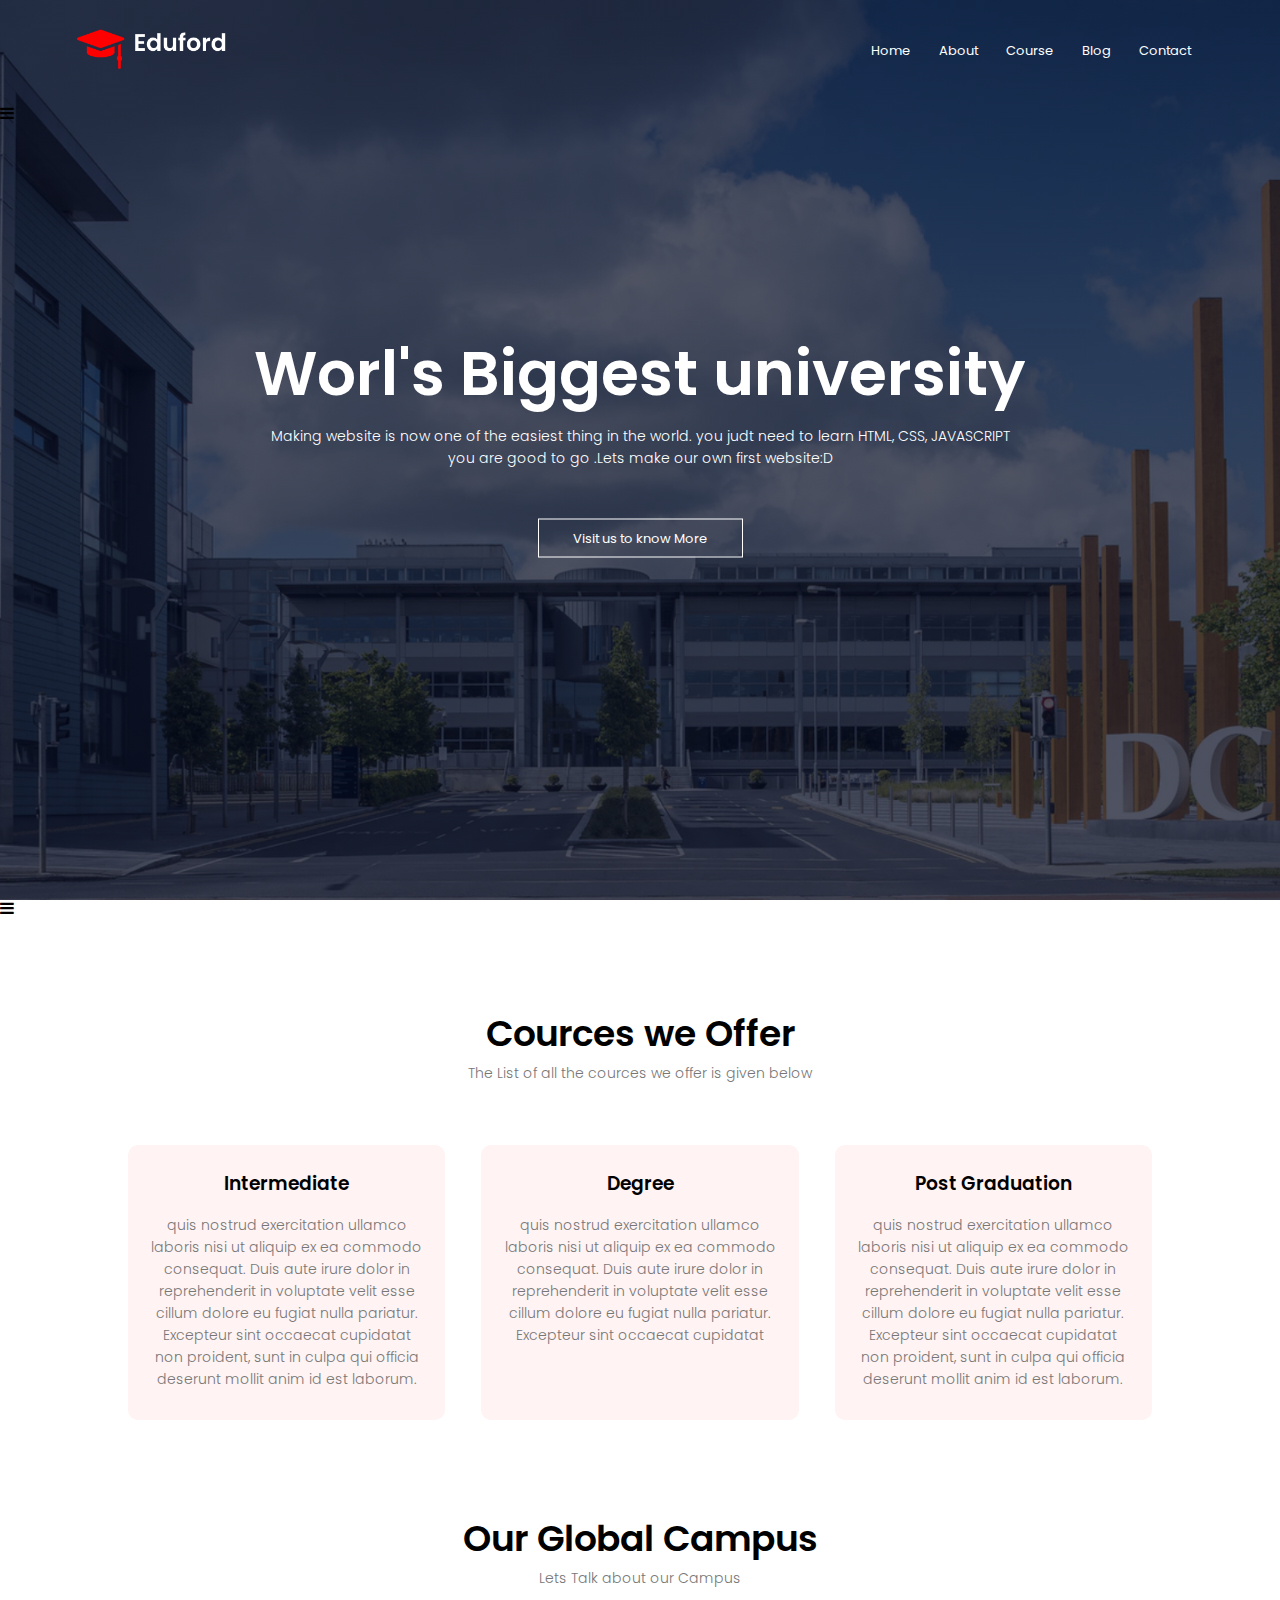
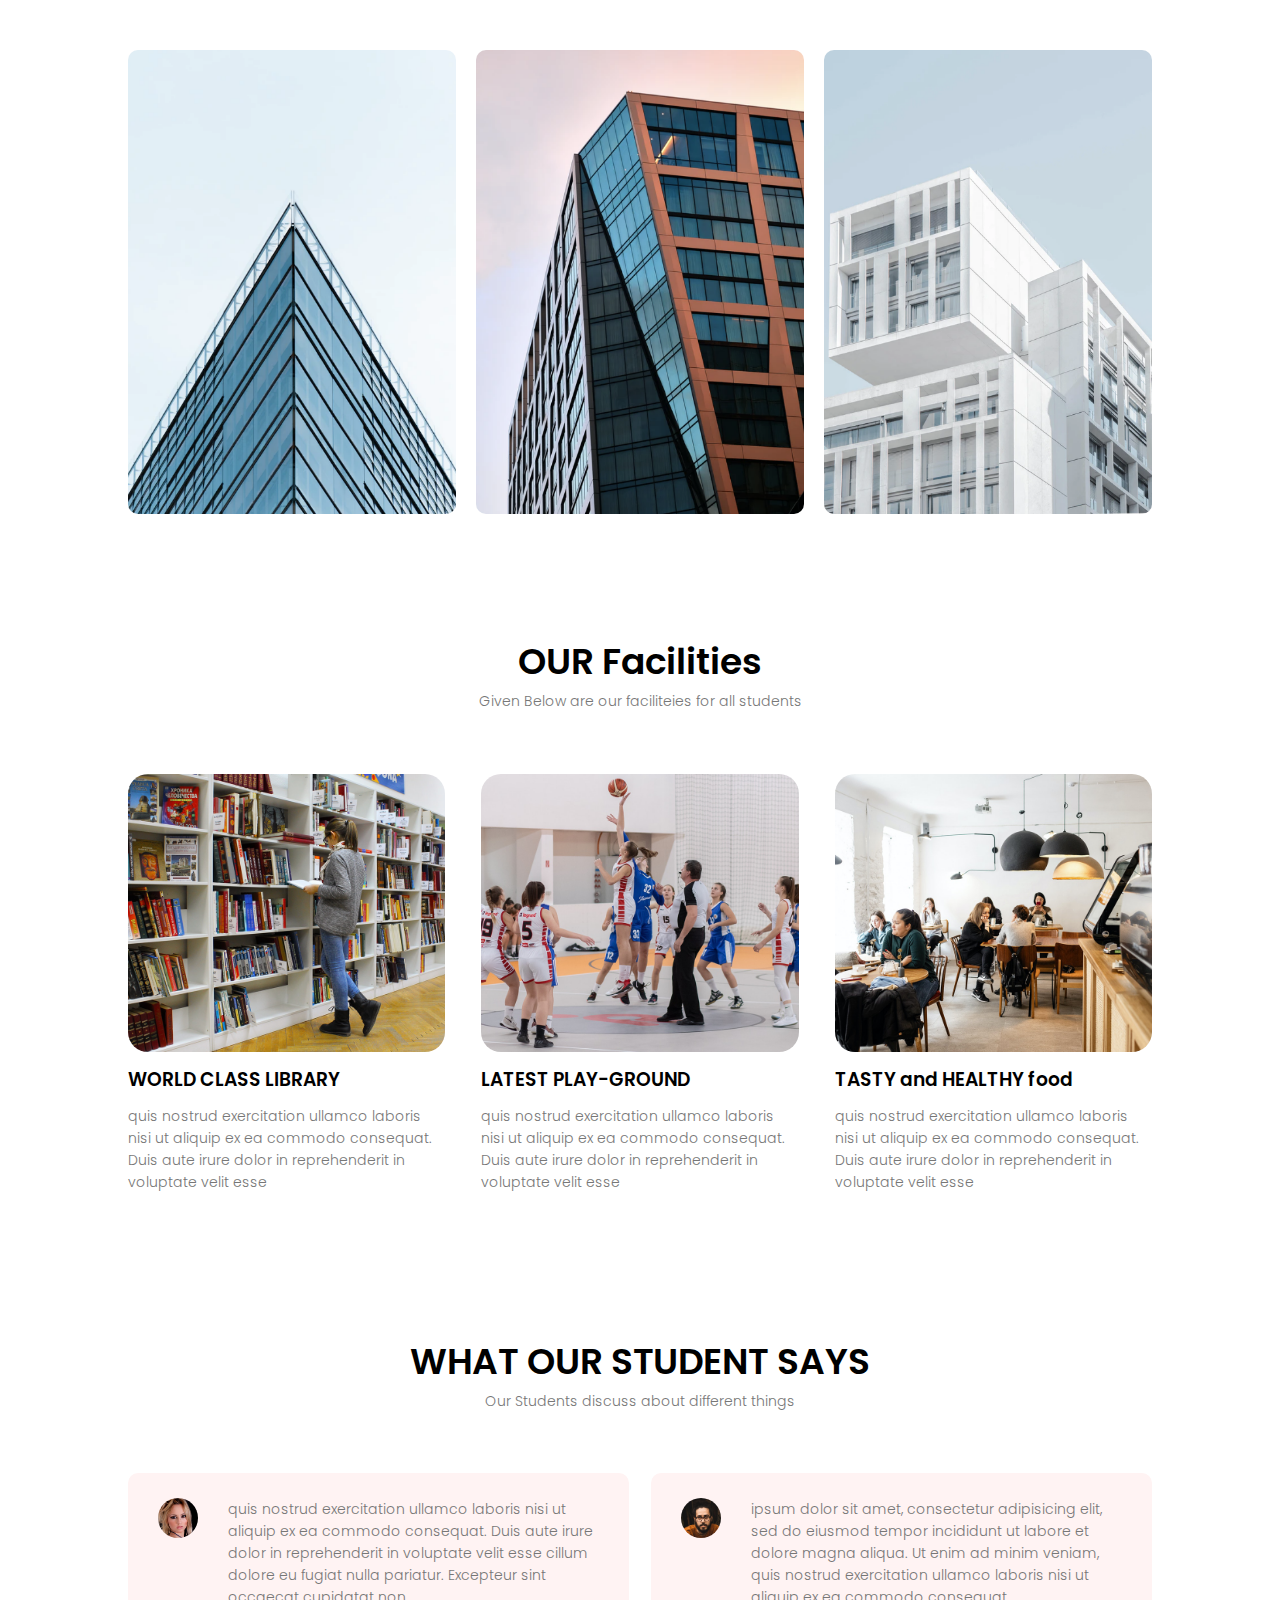
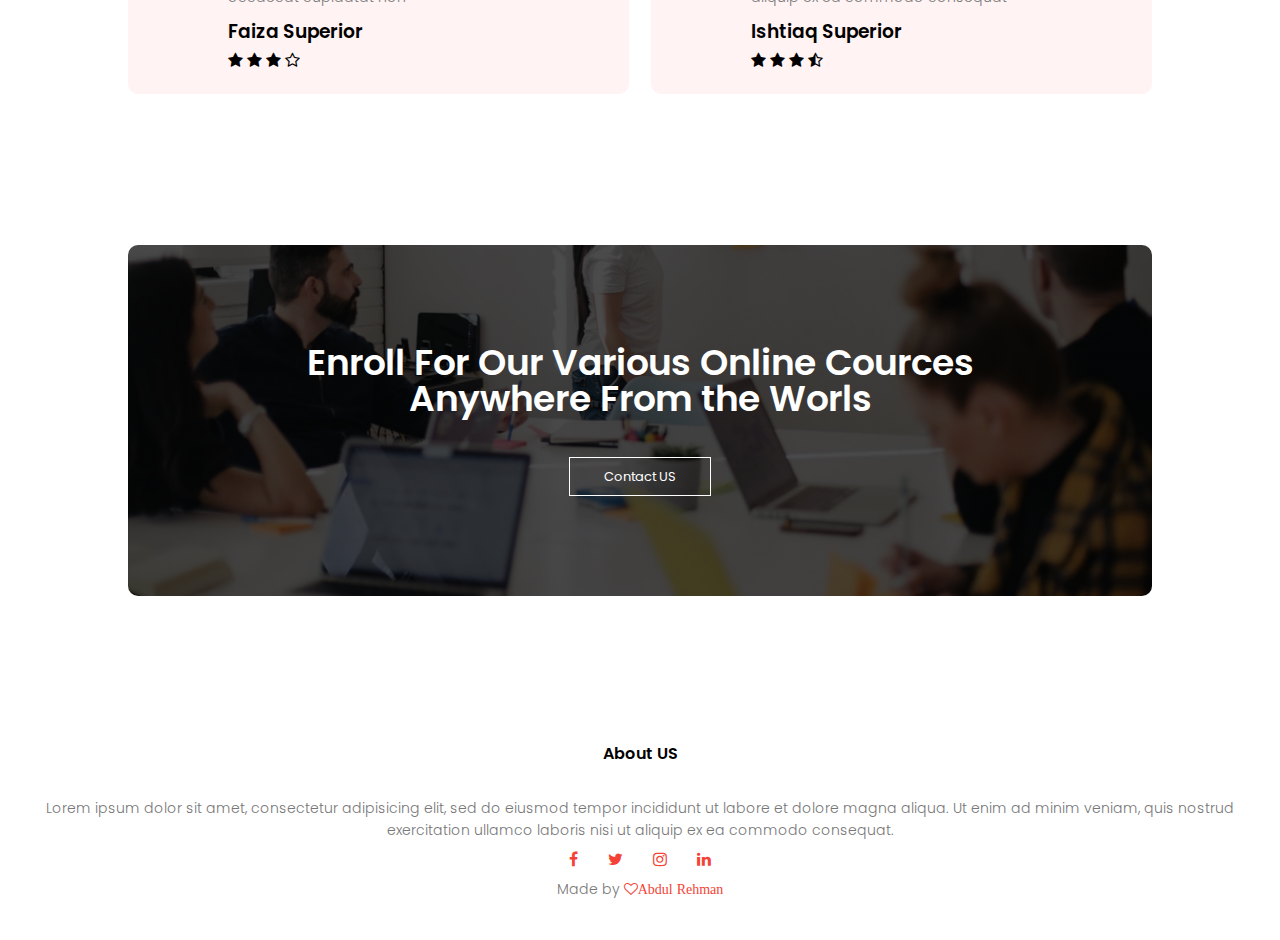
<file: web/index.html>
<!DOCTYPE html>
<html>
<head>
	<meta name="viewport" content="with=device-with , initial-scale=1.0">
	<title> University Website Designs</title>
	<link rel="stylesheet" type="text/css" href="style.css">
	<link rel="preconnect" href="https://fonts.googleapis.com">
<link rel="preconnect" href="https://fonts.gstatic.com" crossorigin>
<link href="https://fonts.googleapis.com/css2?family=Poppins:ital,wght@0,100;0,200;0,300;1,200&display=swap" rel="stylesheet">
<link rel="stylesheet" href="https://cdnjs.cloudflare.com/ajax/libs/font-awesome/4.7.0/css/font-awesome.min.css">


</head>
<body>
 
 <section class="header">
 	<nav>
 		
 		<a href="index.html"><img src="images/logo.png"></a>
 		<div class="nav-links" id="navlinks ">
 			
 			<i class="fa fa-times" onclick="hideMenu()"></i>

 			<ul>
 			<li><a href="index.html">Home</a></li>
 				<li><a href="about.html">About</a></li>
 				<li><a href="course.html">Course</a></li>
 				<li><a href="blog.html">Blog</a></li>
 				<li><a href="contact.html">Contact</a></li>
 			</ul>
 		</div>
 		<i class="fa fa-bars"onclick="showMenu()"</i>

 	</nav>
 	<div class="text-box">

 		<h1>Worl's Biggest university</h1>
 		<p>Making website is now one of the easiest  thing in the world. you judt need to learn HTML, CSS, JAVASCRIPT <br> you are good to go .Lets make our own first website:D</p>
 		<a href="#" class="btn"> Visit us to know More</a>
 	</div>
 	
 </section>










 <section class="course">


 	<h1> Cources we Offer</h1>
 	<p>The List of all the cources we offer is given below</p>

 	<div class="row">
 		<div class="coulmns">
 			<h3>Intermediate</h3>
 			<p>
 			quis nostrud exercitation ullamco laboris nisi ut aliquip ex ea commodo
 			consequat. Duis aute irure dolor in reprehenderit in voluptate velit esse
 			cillum dolore eu fugiat nulla pariatur. Excepteur sint occaecat cupidatat non
 			proident, sunt in culpa qui officia deserunt mollit anim id est laborum.</p>
 			
 		</div>
 		<div class="coulmns">

		<h3>Degree</h3>

		<p>

 			quis nostrud exercitation ullamco laboris nisi ut aliquip ex ea commodo
 			consequat. Duis aute irure dolor in reprehenderit in voluptate velit esse
 			cillum dolore eu fugiat nulla pariatur. Excepteur sint occaecat cupidatat</p> 			
 		</div>
 		 		<div class="coulmns">

 				<h3>Post  Graduation</h3>
 			<p>
 			quis nostrud exercitation ullamco laboris nisi ut aliquip ex ea commodo
 			consequat. Duis aute irure dolor in reprehenderit in voluptate velit esse
 			cillum dolore eu fugiat nulla pariatur. Excepteur sint occaecat cupidatat non
 			proident, sunt in culpa qui officia deserunt mollit anim id est laborum.</p>
 		</div>
 	</div>
 	



 </section>

 <section class="campus">

 	<h1>Our Global Campus</h1>
<p>Lets Talk about our Campus</p>
 
 	<div class="camrow">
 		<div class="camcol">  
 			<img src="images/london.png">
 			<div class="layer">
 				<h3>London</h3>
 			</div>
 			
 		</div>
 		
 	
 	
 		<div class="camcol">
 			<img src="images/newyork.png">
 			<div class="layer">
 				<h3>NEWYORK</h3>
 			</div>
 			
 		</div>
 		
 	 		<div class="camcol">
 			<img src="images/washington.png">
 			<div class="layer">
 				<h3>WASHINGTON</h3>
 			</div>
 			
 		</div>
 		
 	</div>
 </section>

<section class="facilities">
	<h1>OUR Facilities</h1>
	<p>Given Below are our faciliteies for all students</p>

	<div class="row">
		<div class="fcol">
			<img src="images/library.png">
			<h3>WORLD CLASS LIBRARY</h3>
			<p>
 			quis nostrud exercitation ullamco laboris nisi ut aliquip ex ea commodo
 			consequat. Duis aute irure dolor in reprehenderit in voluptate velit esse
 			</p>
			
		</div>
		<div class="fcol">
			<img src="images/basketball.png">
			<h3>LATEST PLAY-GROUND</h3>
			<p>
 			quis nostrud exercitation ullamco laboris nisi ut aliquip ex ea commodo
 			consequat. Duis aute irure dolor in reprehenderit in voluptate velit esse
 			</p>
		</div>
		<div class="fcol">
			<img src="images/cafeteria.png">
			<h3>TASTY and HEALTHY food</h3>
			<p>
 			quis nostrud exercitation ullamco laboris nisi ut aliquip ex ea commodo
 			consequat. Duis aute irure dolor in reprehenderit in voluptate velit esse
 			</p>
		</div>
		
	</div>
</section>

<section class="testimonials">
	<h1>WHAT OUR STUDENT SAYS</h1>
	<p>Our Students discuss about different things</p>
	
	<div class="row">
	<div class="tcol">
		<img src="images/user1.jpg">
		<div>
			<p>quis nostrud exercitation ullamco laboris nisi ut aliquip ex ea commodo
 			consequat. Duis aute irure dolor in reprehenderit in voluptate velit esse
 			cillum dolore eu fugiat nulla pariatur. Excepteur sint occaecat cupidatat non</p>
		<h3>Faiza Superior</h3>
		<i class="fa fa-star" ></i>
		<i class="fa fa-star" ></i>
		<i class="fa fa-star" ></i>
		<i class="fa fa-star-o" ></i>


		</div>
		
	</div>
	<div class="tcol">
		<img src="images/user2.jpg">
		<div>
			<p>ipsum dolor sit amet, consectetur adipisicing elit, sed do eiusmod
 			tempor incididunt ut labore et dolore magna aliqua. Ut enim ad minim veniam,
 			quis nostrud exercitation ullamco laboris nisi ut aliquip ex ea commodo
 			consequat</p>
		<h3>Ishtiaq Superior</h3>

      
		<i class="fa fa-star" ></i>
		<i class="fa fa-star" ></i>
		<i class="fa fa-star" ></i>
		<i class="fa fa-star-half-o" ></i>
		</div>
		
	</div>

	</div>

</section>




<section class="cta">
	<h1>Enroll For Our Various Online Cources <br>
	Anywhere From the Worls</h1>
	<a href="#" class="btn"> Contact US</a>
	

</section>





<section class="footer">
	<h4>About US</h4>
	<p> Lorem ipsum dolor sit amet, consectetur adipisicing elit, sed do eiusmod
	tempor incididunt ut labore et dolore magna aliqua. Ut enim ad minim veniam,
	quis nostrud exercitation ullamco laboris nisi ut aliquip ex ea commodo
	consequat. </p>
	
	<div class="icons">

		<i class="fa fa-facebook" ></i>
		<i class="fa fa-twitter" ></i>
		<i class="fa fa-instagram" ></i>
		<i class="fa fa-linkedin" ></i>

		
		
	</div>

	<p>Made by <i class="fa fa-heart-o">Abdul Rehman</i></p>

</section>
<script>
	
	var navlinks = document.getElementById('navlinks');

	function showMenu() {
		navlinks.style.right = "0";

		
			}

	function hideMenu() {
		navlinks.style.right = "-200px";

		
	}
</script>




</body>
</html>
</file>
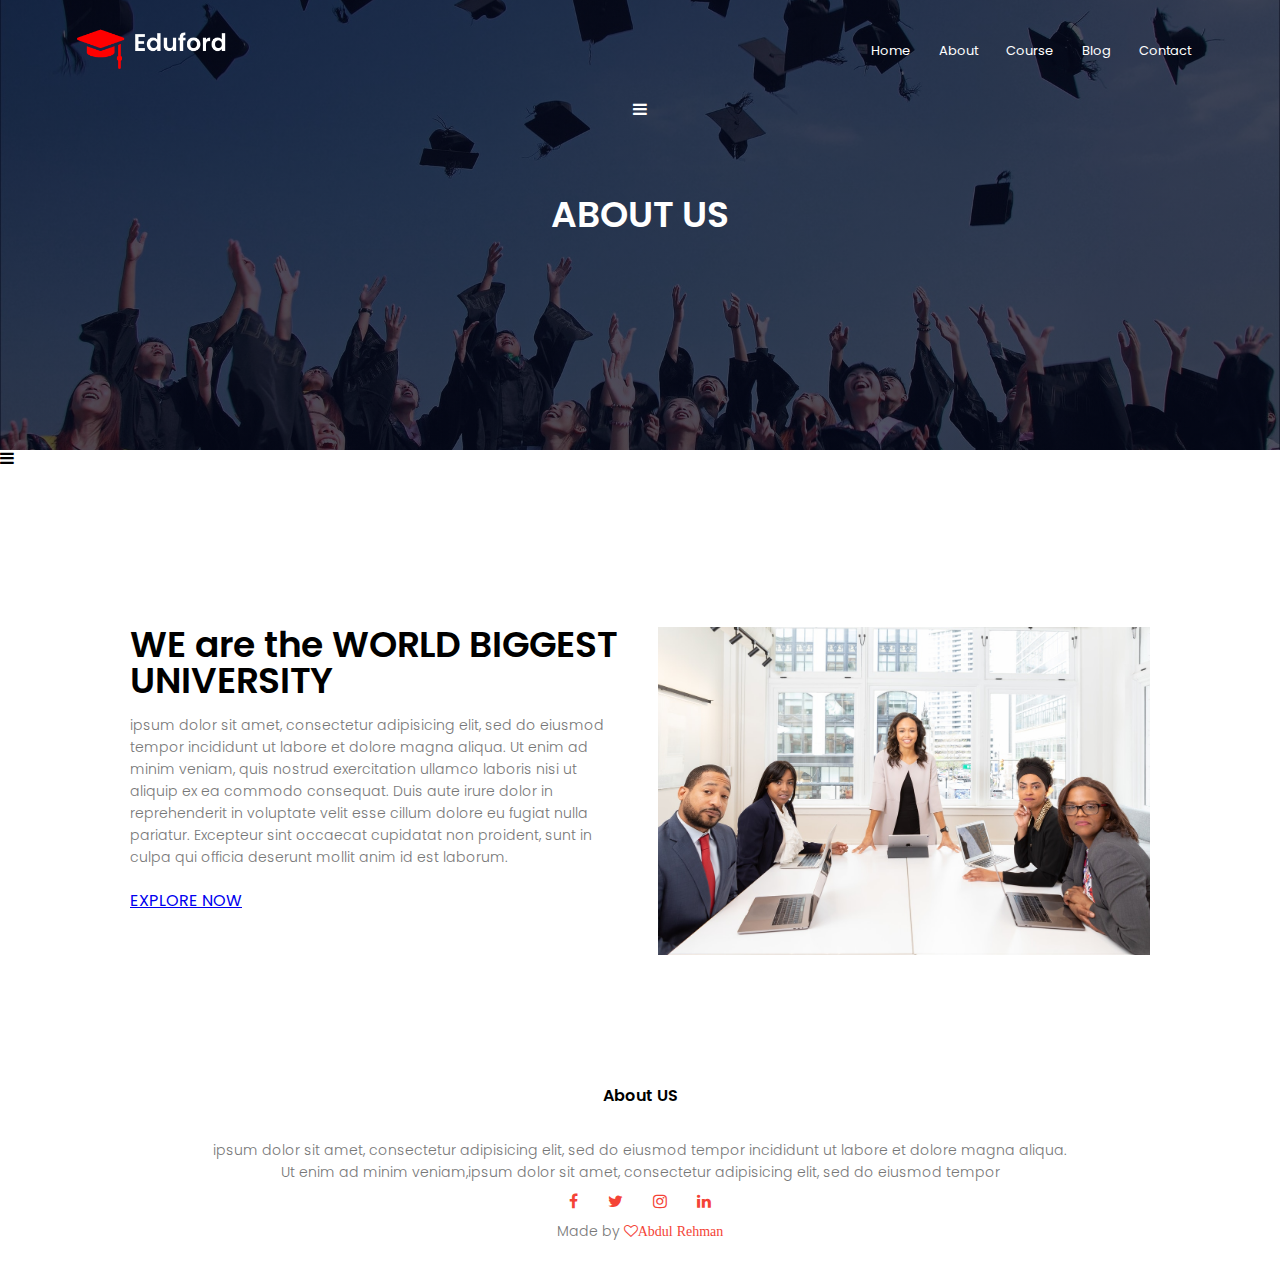
<file: web/about.html>
<!DOCTYPE html>
<html>
<head>
	<meta name="viewport" content="with=device-with , initial-scale=1.0">
	<title> University Website Designs</title>
	<link rel="stylesheet" type="text/css" href="style.css">
	<link rel="preconnect" href="https://fonts.googleapis.com">
<link rel="preconnect" href="https://fonts.gstatic.com" crossorigin>
<link href="https://fonts.googleapis.com/css2?family=Poppins:ital,wght@0,100;0,200;0,300;1,200&display=swap" rel="stylesheet">
<link rel="stylesheet" href="https://cdnjs.cloudflare.com/ajax/libs/font-awesome/4.7.0/css/font-awesome.min.css">
</head>
<body>
 
 <section class="sub-header">
 	<nav>
 		
 		<a href="index.html"><img src="images/logo.png"></a>
 		<div class="nav-links" id="navlinks ">
 			
 			<i class="fa fa-times" onclick="hideMenu()"></i>

 			<ul>
 				<li><a href="index.html">Home</a></li>
 				<li><a href="about.html">About</a></li>
 				<li><a href="course.html">Course</a></li>
 				<li><a href="blog.html">Blog</a></li>
 				<li><a href="contact.html">Contact</a></li>
 			</ul>
 		</div>
 		<i class="fa fa-bars"onclick="showMenu()"</i>

 	</nav>
 	<h1>ABOUT US</h1> 	
 </section>

<section class="about-us">
	<div class="row">

	<div class="a-col">
		<h1> WE are the WORLD BIGGEST UNIVERSITY</h1>
		<p>ipsum dolor sit amet, consectetur adipisicing elit, sed do eiusmod
 			tempor incididunt ut labore et dolore magna aliqua. Ut enim ad minim veniam,
 			quis nostrud exercitation ullamco laboris nisi ut aliquip ex ea commodo
 			consequat. Duis aute irure dolor in reprehenderit in voluptate velit esse
 			cillum dolore eu fugiat nulla pariatur. Excepteur sint occaecat cupidatat non
 			proident, sunt in culpa qui officia deserunt mollit anim id est laborum.</p>
		<a href="btn red-btn">EXPLORE NOW</a>
	</div>
	<div class="a-col">
		<img src="images/about.jpg">
		
	</div>
		
	</div>
	

</section>













<section class="footer">
	<h4>About US</h4>
	<p>ipsum dolor sit amet, consectetur adipisicing elit, sed do eiusmod
 			tempor incididunt ut labore et dolore magna aliqua. <br> Ut enim ad minim veniam,ipsum dolor sit amet, consectetur adipisicing elit, sed do eiusmod
 			tempor </p>
	
	<div class="icons">

		<i class="fa fa-facebook" ></i>
		<i class="fa fa-twitter" ></i>
		<i class="fa fa-instagram" ></i>
		<i class="fa fa-linkedin" ></i>

		
		
	</div>

	<p>Made by <i class="fa fa-heart-o">Abdul Rehman</i></p>
</section>
<script>
	
	var navlinks = document.getElementById('navlinks');

	function showMenu() {
		navlinks.style.right = "0";

		
			}

	function hideMenu() {
		navlinks.style.right = "-200px";

		
	}
</script>




</body>
</html>
</file>
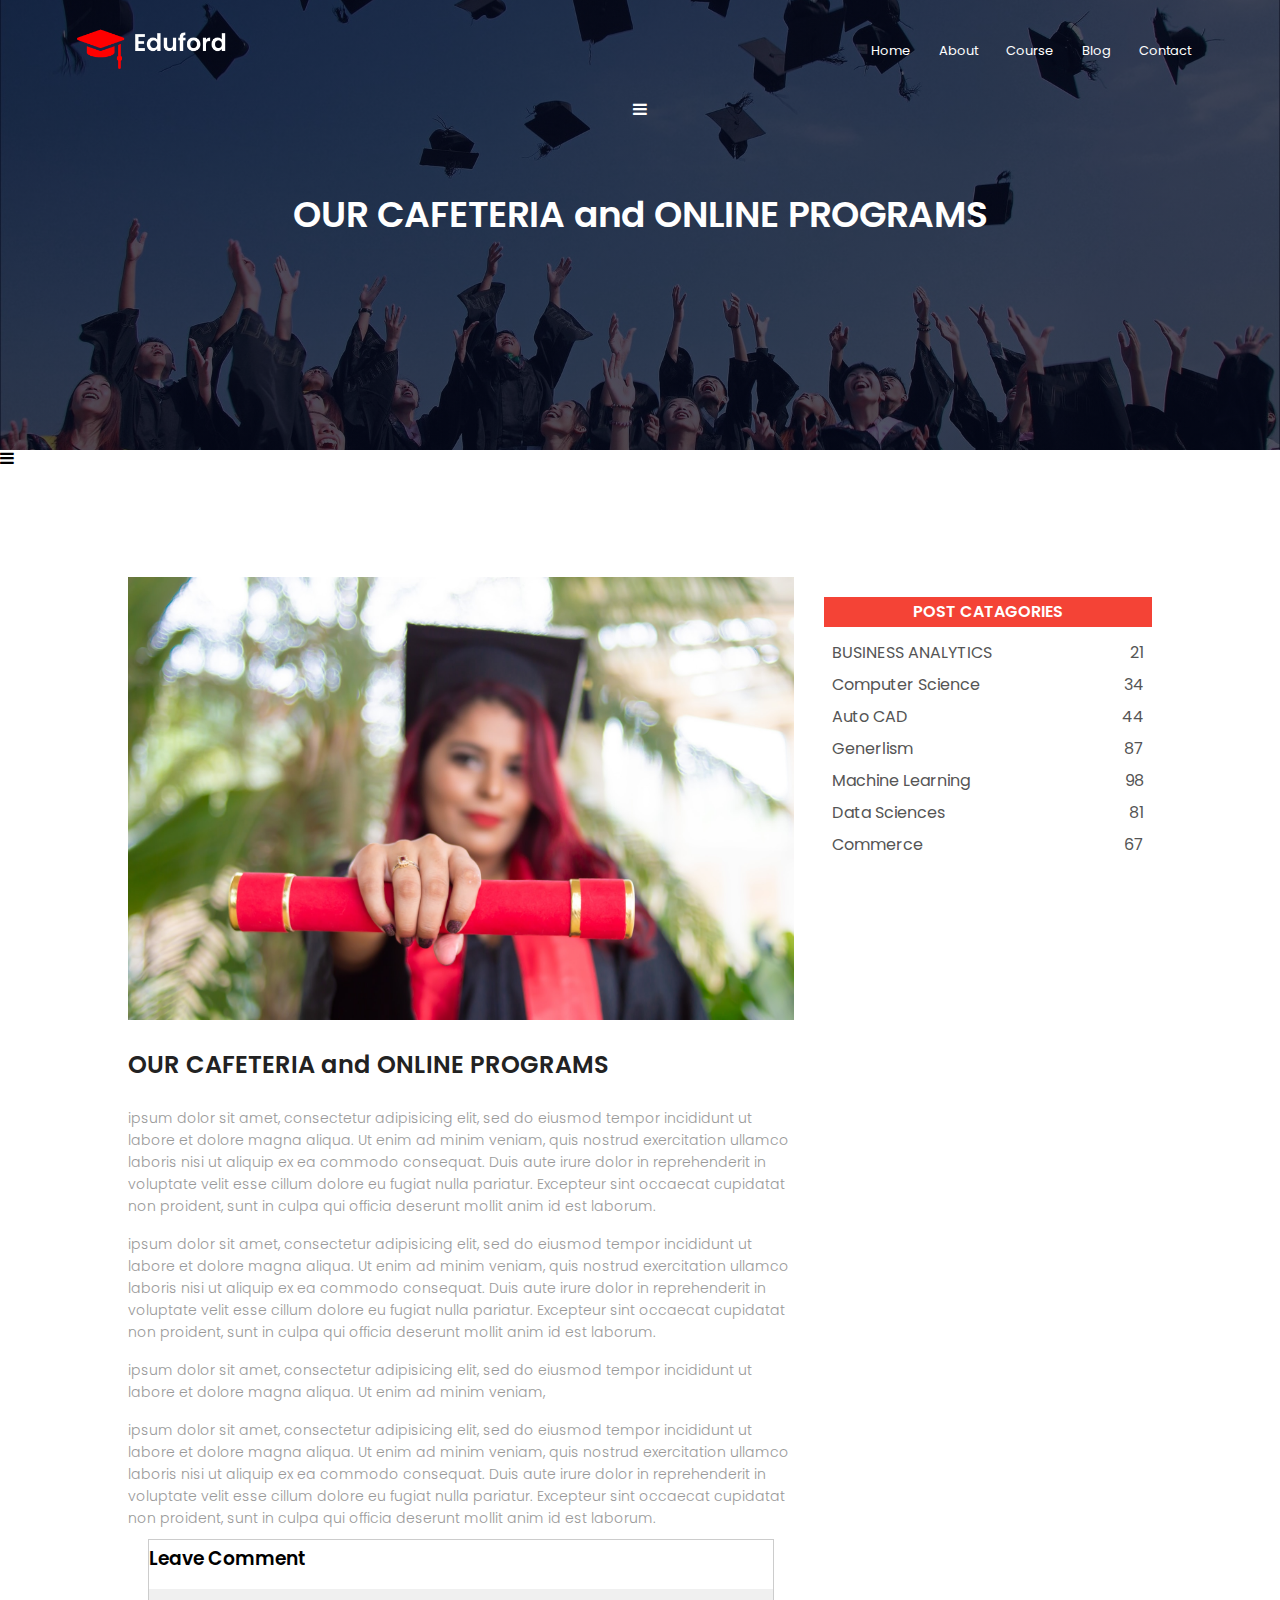
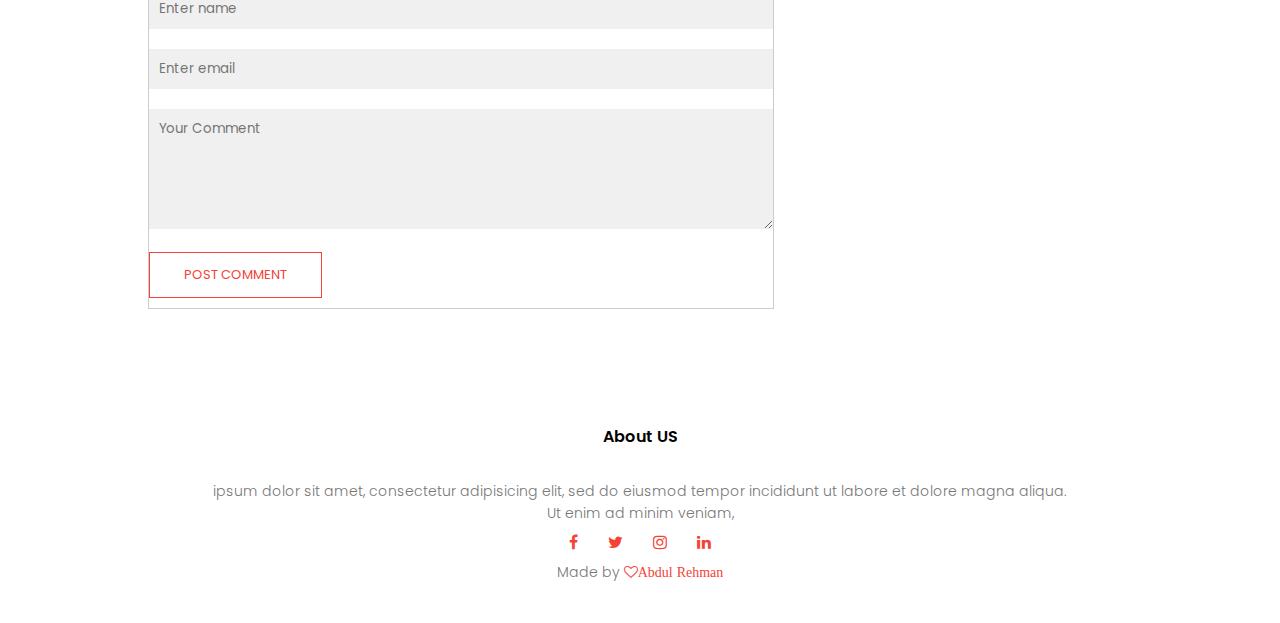
<file: web/blog.html>
<!DOCTYPE html>
<html>
<head>
	<meta name="viewport" content="with=device-with , initial-scale=1.0">
	<title> University Website Designs</title>
	<link rel="stylesheet" type="text/css" href="style.css">
	<link rel="preconnect" href="https://fonts.googleapis.com">
<link rel="preconnect" href="https://fonts.gstatic.com" crossorigin>
<link href="https://fonts.googleapis.com/css2?family=Poppins:ital,wght@0,100;0,200;0,300;1,200&display=swap" rel="stylesheet">
<link rel="stylesheet" href="https://cdnjs.cloudflare.com/ajax/libs/font-awesome/4.7.0/css/font-awesome.min.css">
</head>
<body>
 
 <section class="sub-header">
 	<nav>
 		
 		<a href="index.html"><img src="images/logo.png"></a>
 		<div class="nav-links" id="navlinks ">
 			
 			<i class="fa fa-times" onclick="hideMenu()"></i>

 			<ul>
 				<li><a href="index.html">Home</a></li>
 				<li><a href="about.html">About</a></li>
 				<li><a href="course.html">Course</a></li>
 				<li><a href="blog.html">Blog</a></li>
 				<li><a href="contact.html">Contact</a></li>
 			</ul>
 		</div>
 		<i class="fa fa-bars"onclick="showMenu()"</i>

 	</nav>
 	<h1>OUR CAFETERIA and ONLINE PROGRAMS</h1> 	
 </section>


 <section class="blog">
 	<div class="row">
 	<div class="l-blog">
 		<img src="images/certificate.jpg">

 	<h2>OUR CAFETERIA and ONLINE PROGRAMS</h2>
 			<p>ipsum dolor sit amet, consectetur adipisicing elit, sed do eiusmod
 			tempor incididunt ut labore et dolore magna aliqua. Ut enim ad minim veniam,
 			quis nostrud exercitation ullamco laboris nisi ut aliquip ex ea commodo
 			consequat. Duis aute irure dolor in reprehenderit in voluptate velit esse
 			cillum dolore eu fugiat nulla pariatur. Excepteur sint occaecat cupidatat non
 			proident, sunt in culpa qui officia deserunt mollit anim id est laborum.</p>
 			<br>
 			<p>ipsum dolor sit amet, consectetur adipisicing elit, sed do eiusmod
 			tempor incididunt ut labore et dolore magna aliqua. Ut enim ad minim veniam,
 			quis nostrud exercitation ullamco laboris nisi ut aliquip ex ea commodo
 			consequat. Duis aute irure dolor in reprehenderit in voluptate velit esse
 			cillum dolore eu fugiat nulla pariatur. Excepteur sint occaecat cupidatat non
 			proident, sunt in culpa qui officia deserunt mollit anim id est laborum.</p>
 			<br>
 			<p>ipsum dolor sit amet, consectetur adipisicing elit, sed do eiusmod
 			tempor incididunt ut labore et dolore magna aliqua. Ut enim ad minim veniam,</p>

<br>
		    <p>ipsum dolor sit amet, consectetur adipisicing elit, sed do eiusmod
 			tempor incididunt ut labore et dolore magna aliqua. Ut enim ad minim veniam,
 			quis nostrud exercitation ullamco laboris nisi ut aliquip ex ea commodo
 			consequat. Duis aute irure dolor in reprehenderit in voluptate velit esse
 			cillum dolore eu fugiat nulla pariatur. Excepteur sint occaecat cupidatat non
 			proident, sunt in culpa qui officia deserunt mollit anim id est laborum.</p>

		    <div class="comment">
		    	<h3>Leave Comment</h3>
		    	<form class="c-form">
		    		<input type="text" placeholder="Enter name">

		    		<input type="email" placeholder="Enter email">
		    		<textarea rows="5" placeholder="Your Comment"></textarea>
		    		<button type="submit" class="btn red-btn">POST COMMENT</button>
		    	</form>
		    </div>


 	</div>
 	<div class="r-blog">
 		<h3>POST CATAGORIES</h3>
 		<div>
 			<span>BUSINESS ANALYTICS</span>
 			<span>21</span>
 		</div>
 		<div>
 			<span>Computer Science</span>
 			<span>34</span>
 		</div>
 		<div>
 			<span>Auto CAD</span>
 			<span>44</span>
 		</div>
 		<div>
 			<span>Generlism</span>
 			<span>87</span>
 		</div>
 		<div>
 			<span>Machine Learning</span>
 			<span>98</span>
 		</div>
 		<div>
 			<span>Data Sciences</span>
 			<span>81</span>
 		</div>
 		<div>
 			<span>Commerce</span>
 			<span>67</span>
 		</div>
 	</div>
 	</div>
 	

 </section>









<section class="footer">
	<h4>About US</h4>
	<p>ipsum dolor sit amet, consectetur adipisicing elit, sed do eiusmod
 			tempor incididunt ut labore et dolore magna aliqua.<br> Ut enim ad minim veniam,</p>
	
	<div class="icons">

		<i class="fa fa-facebook" ></i>
		<i class="fa fa-twitter" ></i>
		<i class="fa fa-instagram" ></i>
		<i class="fa fa-linkedin" ></i>

		
		
	</div>

		<p>Made by <i class="fa fa-heart-o">Abdul Rehman</i></p>
</section>
<script>
	
	var navlinks = document.getElementById('navlinks');

	function showMenu() {
		navlinks.style.right = "0";

		
			}

	function hideMenu() {
		navlinks.style.right = "-200px";

		
	}
</script>




</body>
</html>
</file>
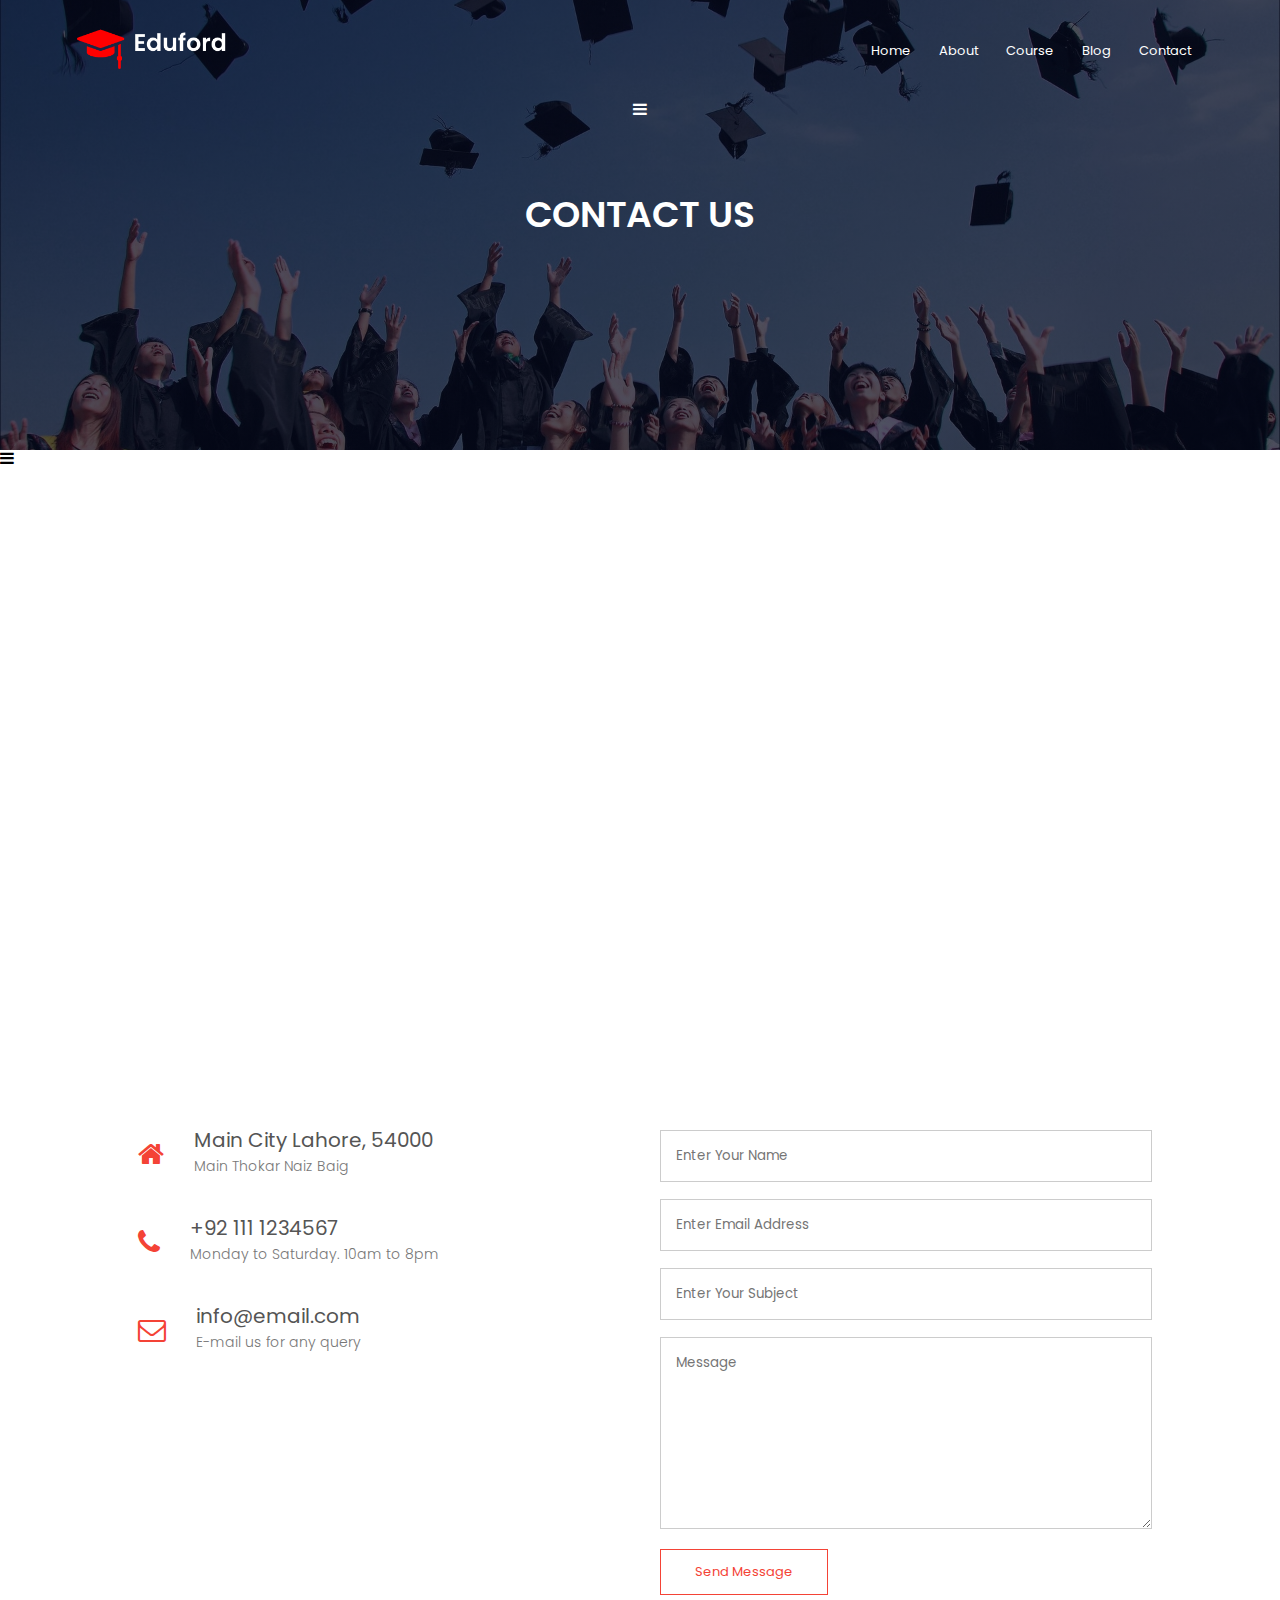
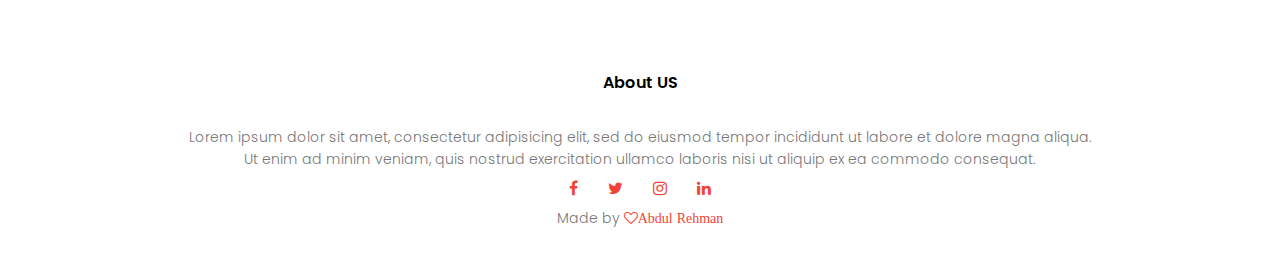
<file: web/contact.html>
<!DOCTYPE html>
<html>
<head>
	<meta name="viewport" content="with=device-with , initial-scale=1.0">
	<title> University Website Designs</title>
	<link rel="stylesheet" type="text/css" href="style.css">
	<link rel="preconnect" href="https://fonts.googleapis.com">
<link rel="preconnect" href="https://fonts.gstatic.com" crossorigin>
<link href="https://fonts.googleapis.com/css2?family=Poppins:ital,wght@0,100;0,200;0,300;1,200&display=swap" rel="stylesheet">
<link rel="stylesheet" href="https://cdnjs.cloudflare.com/ajax/libs/font-awesome/4.7.0/css/font-awesome.min.css">
</head>
<body>
 
 <section class="sub-header">
 	<nav>
 		
 		<a href="index.html"><img src="images/logo.png"></a>
 		<div class="nav-links" id="navlinks ">
 			
 			<i class="fa fa-times" onclick="hideMenu()"></i>

 			<ul>
 				<li><a href="index.html">Home</a></li>
 				<li><a href="about.html">About</a></li>
 				<li><a href="course.html">Course</a></li>
 				<li><a href="blog.html">Blog</a></li>
 				<li><a href="contact.html">Contact</a></li>
 			</ul>
 		</div>
 		<i class="fa fa-bars"onclick="showMenu()"</i>

 	</nav>
 	<h1>CONTACT US</h1> 	
 </section>

<section class="location">

	<iframe src="https://www.google.com/maps/embed?pb=!1m18!1m12!1m3!1d435518.6817835895!2d74.0541899729803!3d31.48322087501292!2m3!1f0!2f0!3f0!3m2!1i1024!2i768!4f13.1!3m3!1m2!1s0x39190483e58107d9%3A0xc23abe6ccc7e2462!2sLahore%2C%20Punjab%2C%20Pakistan!5e0!3m2!1sen!2s!4v1653850822742!5m2!1sen!2s" width="600" height="450" style="border:0;" allowfullscreen="" loading="lazy" referrerpolicy="no-referrer-when-downgrade"></iframe>
	
</section>

<section class="contact-us">
	<div class="row">
		<div class="contact-col">
			
		<div>
				<i class="fa fa-home" ></i>
		<span>
			<h5>Main City Lahore, 54000</h5>
			<p>Main Thokar Naiz Baig</p>
		</span>
		</div>



		<div>
				<i class="fa fa-phone" ></i>
		<span>
			<h5>+92 111 1234567</h5>
			<p>Monday to Saturday. 10am to 8pm</p>
		</span>
			</div>


			<div>
				<i class="fa fa-envelope-o" ></i>
		<span>
			<h5>info@email.com</h5>
			<p>E-mail us for any query</p>
		</span>
			</div>
		</div>
		<div class="contact-col">
			
			<form action="formhandler.php" method="post">
				<input type="text" name="name" placeholder="Enter Your Name" required>

				<input type="email" name="email" placeholder="Enter Email Address" required>

				<input type="text" name="subject" placeholder="Enter Your Subject" required>

				<textarea rows="8" name="message" placeholder="Message" required></textarea>
				
				<button type="submit" class="btn red-btn">Send Message</button>
			</form>
		</div>
	</div>
</section>








<section class="footer">
	<h4>About US</h4>
	<p> Lorem ipsum dolor sit amet, consectetur adipisicing elit, sed do eiusmod
tempor incididunt ut labore et dolore magna aliqua.<br> Ut enim ad minim veniam,
quis nostrud exercitation ullamco laboris nisi ut aliquip ex ea commodo
consequat.</p>
	
	<div class="icons">

		<i class="fa fa-facebook" ></i>
		<i class="fa fa-twitter" ></i>
		<i class="fa fa-instagram" ></i>
		<i class="fa fa-linkedin" ></i>

		
		
	</div>

	<p>Made by <i class="fa fa-heart-o">Abdul Rehman</i></p>
</section>
<script>
	
	var navlinks = document.getElementById('navlinks');

	function showMenu() {
		navlinks.style.right = "0";

		
			}

	function hideMenu() {
		navlinks.style.right = "-200px";

		
	}
</script>




</body>
</html>
</file>
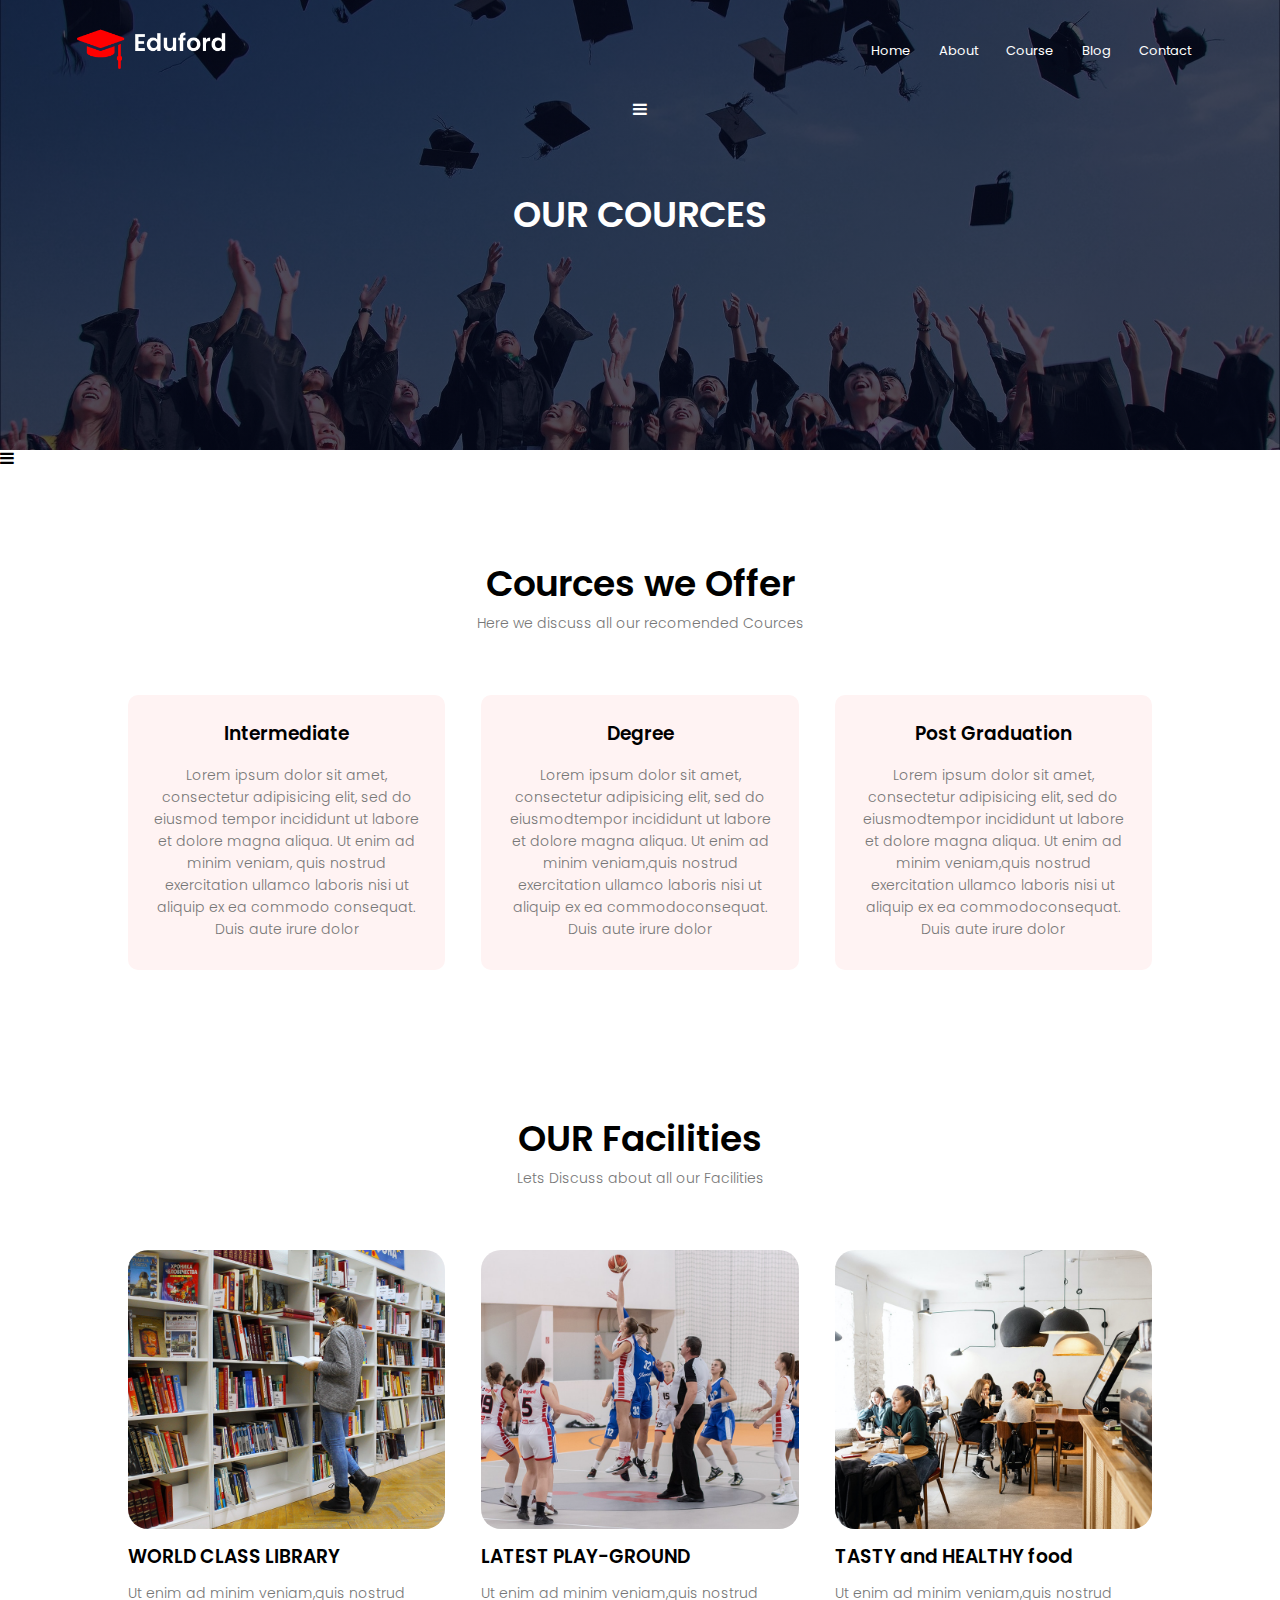
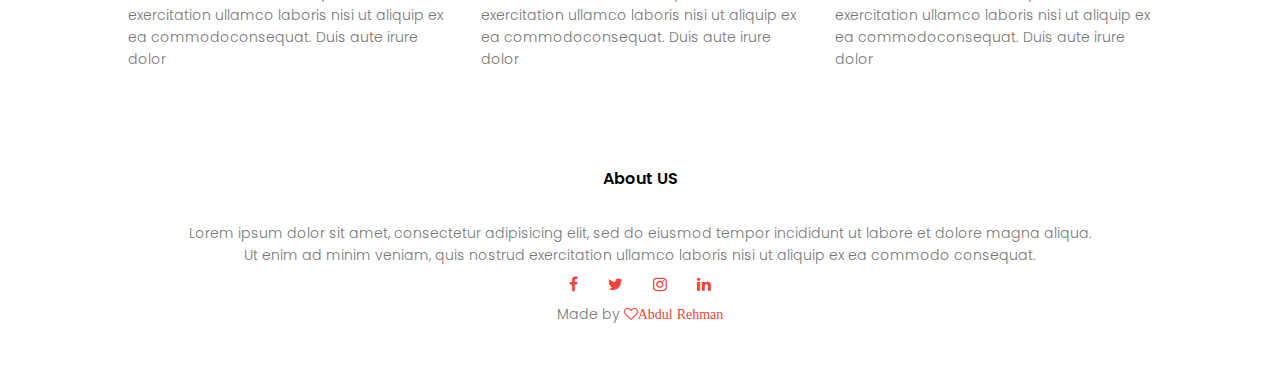
<file: web/course.html>
<!DOCTYPE html>
<html>
<head>
	<meta name="viewport" content="with=device-with , initial-scale=1.0">
	<title> University Website Designs</title>
	<link rel="stylesheet" type="text/css" href="style.css">
	<link rel="preconnect" href="https://fonts.googleapis.com">
<link rel="preconnect" href="https://fonts.gstatic.com" crossorigin>
<link href="https://fonts.googleapis.com/css2?family=Poppins:ital,wght@0,100;0,200;0,300;1,200&display=swap" rel="stylesheet">
<link rel="stylesheet" href="https://cdnjs.cloudflare.com/ajax/libs/font-awesome/4.7.0/css/font-awesome.min.css">
</head>
<body>
 
 <section class="sub-header">
 	<nav>
 		
 		<a href="index.html"><img src="images/logo.png"></a>
 		<div class="nav-links" id="navlinks ">
 			
 			<i class="fa fa-times" onclick="hideMenu()"></i>

 			<ul>
 			<li><a href="index.html">Home</a></li>
 				<li><a href="about.html">About</a></li>
 				<li><a href="course.html">Course</a></li>
 				<li><a href="blog.html">Blog</a></li>
 				<li><a href="contact.html">Contact</a></li>
 			</ul>
 		</div>
 		<i class="fa fa-bars"onclick="showMenu()"</i>

 	</nav>
 	<h1>OUR COURCES</h1> 	
 </section>


 <section class="course">


 	<h1> Cources we Offer</h1>
 	<p>Here we discuss all our recomended Cources</p>

 	<div class="row">
 		<div class="coulmns">
 			<h3>Intermediate</h3>
<p> Lorem ipsum dolor sit amet, consectetur adipisicing elit, sed do eiusmod
tempor incididunt ut labore et dolore magna aliqua. Ut enim ad minim veniam,
quis nostrud exercitation ullamco laboris nisi ut aliquip ex ea commodo
consequat. Duis aute irure dolor </p>
 			
 		</div>
 		<div class="coulmns">

		<h3>Degree</h3>
 			<p> Lorem ipsum dolor sit amet, consectetur adipisicing elit, sed do eiusmodtempor incididunt ut labore et dolore magna aliqua. Ut enim ad minim veniam,quis nostrud exercitation ullamco laboris nisi ut aliquip ex ea commodoconsequat. Duis aute irure dolor </p>
 			
 		</div>
 		 		<div class="coulmns">

 				<h3>Post  Graduation</h3>
 			<p> Lorem ipsum dolor sit amet, consectetur adipisicing elit, sed do eiusmodtempor incididunt ut labore et dolore magna aliqua. Ut enim ad minim veniam,quis nostrud exercitation ullamco laboris nisi ut aliquip ex ea commodoconsequat. Duis aute irure dolor </p>
 			
 		</div>
 	</div>
 </section>

<section class="facilities">
	<h1>OUR Facilities</h1>
	<p>Lets Discuss about all our Facilities</p>

	<div class="row">
		<div class="fcol">
			<img src="images/library.png">
			<h3>WORLD CLASS LIBRARY</h3>
			<P>Ut enim ad minim veniam,quis nostrud exercitation ullamco laboris nisi ut aliquip ex ea commodoconsequat. Duis aute irure dolor </P>
			
		</div>
		<div class="fcol">
			<img src="images/basketball.png">
			<h3>LATEST PLAY-GROUND</h3>
			<P>Ut enim ad minim veniam,quis nostrud exercitation ullamco laboris nisi ut aliquip ex ea commodoconsequat. Duis aute irure dolor </P>
			
		</div>
		<div class="fcol">
			<img src="images/cafeteria.png">
			<h3>TASTY and HEALTHY food</h3>
			<P>Ut enim ad minim veniam,quis nostrud exercitation ullamco laboris nisi ut aliquip ex ea commodoconsequat. Duis aute irure dolor </P>
			
		</div>
		
	</div>
</section>











<section class="footer">
	<h4>About US</h4>
	<p> Lorem ipsum dolor sit amet, consectetur adipisicing elit, sed do eiusmod
tempor incididunt ut labore et dolore magna aliqua.<br> Ut enim ad minim veniam,
quis nostrud exercitation ullamco laboris nisi ut aliquip ex ea commodo
consequat.</p>
	<div class="icons">

		<i class="fa fa-facebook" ></i>
		<i class="fa fa-twitter" ></i>
		<i class="fa fa-instagram" ></i>
		<i class="fa fa-linkedin" ></i>

		
		
	</div>

	<p>Made by <i class="fa fa-heart-o">Abdul Rehman</i></p>
</section>
<script>
	
	var navlinks = document.getElementById('navlinks');

	function showMenu() {
		navlinks.style.right = "0";

		
			}

	function hideMenu() {
		navlinks.style.right = "-200px";

		
	}
</script>




</body>
</html>
</file>
<file: web/style.css>
*{
	padding: 0;
	margin: 0;
	font-family: 'Poppins', sans-serif;
}

.header{

	min-height: 100vh;
	width: 100%;
	background-image: linear-gradient(rgba(4,9,30,0.7),rgba(4,9,30,0.7)),url(images/banner.png);
	background-position: center;
	background-size: cover;
	position: relative;
}

nav{

	display: flex;
	padding: 2% 6%;
	justify-content: space-between;
	align-items: center;
}

nav img{
	width: 150px;
}


.nav-links{
	flex: 1;
	text-align: right;

}

.nav-links ul li{
	list-style: none;
	display: inline-block;
	padding: 8px 12px;
	position: relative;
}

.nav-links ul li a{

	color: #fff;
	text-decoration: none;
	font-size: 13px;
}

.nav-links ul li::after{

	content:'';
	width: 0%;
	height: 2px;
	background: #f44336;
	display: block;
	margin: auto;
	transition: 0.5s;

}
.nav-links ul li:hover::after{

	width: 100%;

}

.text-box{

	width: 90%;
	color: #fff;
	position: absolute;
	top: 50%;
	left: 50%;
	transform: translate(-50%,-50%);
	text-align: center;
}

.text-box h1{
	font-size: 62px;
}
.text-box p{
	margin: 10px 0 40px;
	font-size: 14px;
	color: #fff;
	text-align: center;

}

.btn{
	display: inline-block;
	text-decoration: none;
	color: #fff;
	border: 1px solid #fff;
	padding: 12px 34px;
	font-size: 13px;
	background: transparent;
	position: relative;
	cursor: pointer;
	text-align: center;

    }

.btn:hover{
	border: 1px solid #f44336;
	background: #f44336;
	transition: 1s;
}

nav .fa{
	display: none;
}
@media(max-width: 700px){
.text-box h1{
	font-size: 20px;

}
.nav-links ul li{
	display: block;
}
.nav-links{
	position: fixed;
	background: #f44336;
	height: 100vh;
	width: 200px;
	top: 0;
	right: -200px;
	text-align: left;
	z-index: 2;
	transition: 1s;
}
nav .fa{
	display: block;
	color: #fff;
	margin: 10px;
	font-size: 22px;
	cursor: pointer;
}
.nav-links ul{
	padding: 30px;


}
}

.course {

	width: 80%;
	margin: auto;
	text-align: center;
	padding-top: 100px;


}

h1{

	font-size: 36px;
	font-weight: 600;
}
p{
	color: #777;
	font-size: 14px;
	font-weight:300;
	line-height: 22px;
	padding: 10px;
}

.row{
	margin-top: 5%;
	display: flex;
	justify-content: space-between;
}

.coulmns{
	flex-basis: 31%;
	background: #fff3f3;
	border-radius: 10px;
	margin-bottom: 5%;
	padding: 20px 10px;
	box-sizing: border-box;
	transition: 0.5s;
}

h3{
	text-align: center;
	font-weight: 600;
	margin: 10px 0;
}

.coulmns:hover{

	box-shadow: 0 0 20px 0px rgba(0,0,0,0.2);
}

@media(max-width: 700px){
	.row{
		flex-direction: column;
	}  
}


/*-------- campus -----------*/

.campus{
	width: 80%;
	margin: auto;
	text-align: center;
	padding-top: 50px;
}

.camcol{
	flex-basis: 32%;
	border-radius: 10px;
	margin-bottom: 30px;
	position: relative;
	overflow: hidden;

}

.camcol img{
	width: 100%;
	display: block;

}

.layer{
	background: transparent;
	height: 100%;
	width: 100%;
	position: absolute;
	top: 0;
	left: 0;
	transition: 0.5s;
}
.layer:hover{
	background:  rgba(226,0,0,0.7);
}
.layer h3{

	width: 100%;
	font-weight: 500;
	color: #fff;
	font-size: 26px;
	bottom: 0;
	left: 50%;
	transform: translate(-50%);
	position: absolute;
	opacity: 0;
	transition: 0.5s;

}

.layer:hover h3{
	bottom: 49%;
	opacity: 1;
}
.camrow{
	margin-top: 5%;
	display: flex;
	justify-content: space-between;
}

/*-----------fCILITIES-------*/


.facilities{
	text-align: center;
	margin: auto;
	width: 80%;
	padding-top: 100px;
}
.fcol{
	flex-basis: 31%;
	border-radius: 10%;
	margin-bottom: 5%;
	text-align: left;
}
.fcol img{
	width: 100%;
	border-radius: 20px;
}

.fcol p{
	padding: 0;
}

.fcol h3{
	margin-top: 16px;
	margin-bottom: 15px;
	text-align: left;
}


/*-----------testimonials-----------*/

.testimonials{
	width: 80%;
	text-align: center;
	margin: auto;
	padding-top: 100px;
}

.tcol{
	flex-basis: 44%;
	border-radius: 10px;
	margin-bottom: 5%;
	text-align: left;
	background: #fff3f3;
	padding :25px;
	cursor: pointer;
	display: flex;
}
.tcol img{
	height: 40px;
	border-radius: 50%;
	margin-left: 5px;
	margin-right: 30px;

}

.tcol p{
	padding: 0;

}

.tcol h3{
	margin-top: 15px;
	text-align: left;
}

.tcol .fa{
	color: f44336;
}

@media(max-width: 700px){
	margin-left: 0px;
	margin-right: 15px;
}










.cta{
	margin: 100px auto;
	width: 80%;
	background-image: linear-gradient(rgba(0,0,0,0.7),rgba(0,0,0,0.7)),url(images/banner2.jpg);
	background-position: center;
	background-size: cover;
	border-radius: 10px;
	text-align: center;
	padding: 100px 0;	
}

.cta h1{
	color: #fff;
	margin-bottom: 40px;
	padding: 0;
}

@media(max-width: 700px){
	.cta h1{
		font-size: 24px;
	}


}






	.footer{
		width: 100%;
		text-align: center;
		padding: 30px 0;
	}

	.footer h4{


		margin-bottom:25px;
		margin-top: 20px;
		font-weight: 600;
		text-align: center;
	}

	.icons .fa{
		color: #f44336;
		margin: 0 13px;
		cursor: pointer;
		padding: 18 0;
	}

	.fa-heart-o{
		color: #f44336; 
	}




	/*--------About US PAGE.........*/

	.sub-header{
		height: 50vh;
		width: 100%;
		background-image: linear-gradient(rgba(4,9,30,0.7),rgba(4,9,30,0.7)),url(images/background.jpg);
		background-position: center;
		background-size: cover;
		text-align: center;
		color: #fff;
	}

	.sub-header h1{
		margin-top: 80px;
	}


	.about-us{
		width: 80%;
		margin: auto;
		padding-top: 80px;
		padding-bottom:50px;
	}

	.a-col{
		flex-basis: 48%;
		padding: 30px 2px;
	}

	.a-col img{
		width: 100%;
	}

	.a-col h1{
		padding-top: 0;
	}

	.a-col p{
		padding: 15px 0 25px;
	}

	.red-btn{
		border: 1px solid #f44336;
		background: transparent;
		color: #f44336;
	}

	.red-btn:hover{
		color: #fff;
	}




/*--------------blog------------*/

.blog{
	width: 80%;
	margin: auto;
	padding: 60px 0;

}

.l-blog{
	flex-basis: 65%;

}

.l-blog img{
	width: 100%;

}

.l-blog h2{
	color: #222;
	font-weight: 600;
	margin: 30px 0;

}

.l-blog p{
	color: #999;
	padding: 0;
}

.r-blog{
	flex-basis: 32%;
}
.r-blog h3{
	background: #f44336;
	color: #fff;
	padding: 7px 0;
	font-size: 16px;
	margin-top: 20px;
}

.r-blog div{
	display: flex;
	align-items: center;
	justify-content: space-between;
	color: #555;
	padding: 8px;
	box-sizing: border-box;

}

.comment{
	border: 1px solid #ccc;
	margin: 50px 0;
	margin: 10px 20px;
}

.comment h3{
	text-align: left;
}

.c-form input, .c-form textarea{
	width: 100%;
	padding: 10px;
	margin: 10px 0;
	box-sizing: border-box;
	border: 0;
	outline: none;
	background: #f0f0f0;
}

.c-form button{
	margin: 10px 0;
}

@media(max-width: 700px){
	.sub-header h1{
		font-size: 24px;
	}
}



/*-------------contact us------------*/

.location{
	width: 80%;
	margin: auto;
	padding: 80px 0;
}

.location iframe{
	width: 100%;

}

.contact-us{
	width: 80%;
	margin: auto;
}

.contact-col{

	flex-basis: 48%;
	margin-bottom: 30px;

}

.contact-col div{
	display: flex;
	align-items: : center;
	margin-bottom: 40px;
}

.contact-col div .fa{
	font-size: 28px;
	color: #f44336;
	margin: 10px;
	margin-right: 30px;
}

.contact-col div p{
	padding: 0;
}

.contact-col div h5{
	 font-size: 20px;
	 margin-bottom: 5px;
	 color: #555;
	 font-weight: 400;
}

.contact-col input, .contact-col textarea{
	width: 100%;
	padding: 15px;
	margin-bottom: 17px;
	outline: none;
	border: 1px solid #ccc;
	box-sizing: border-box;

}
</file>
